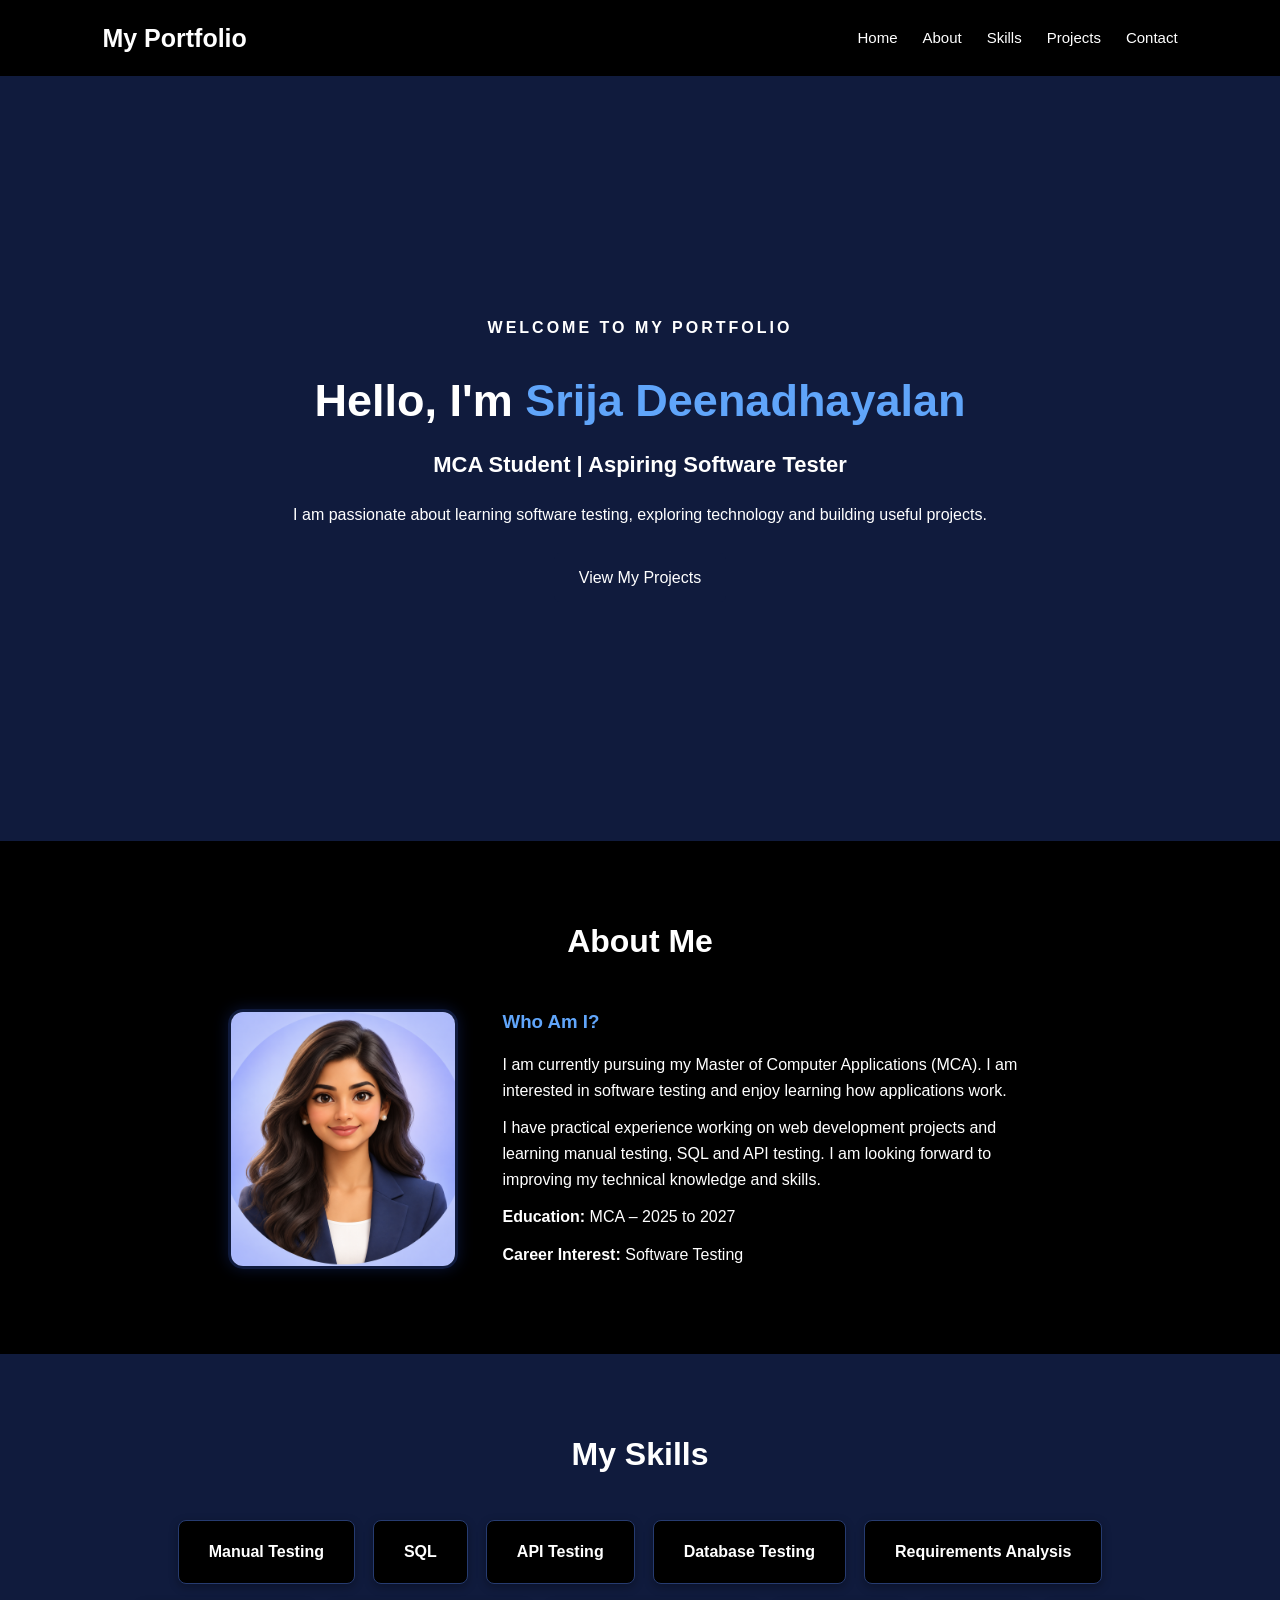
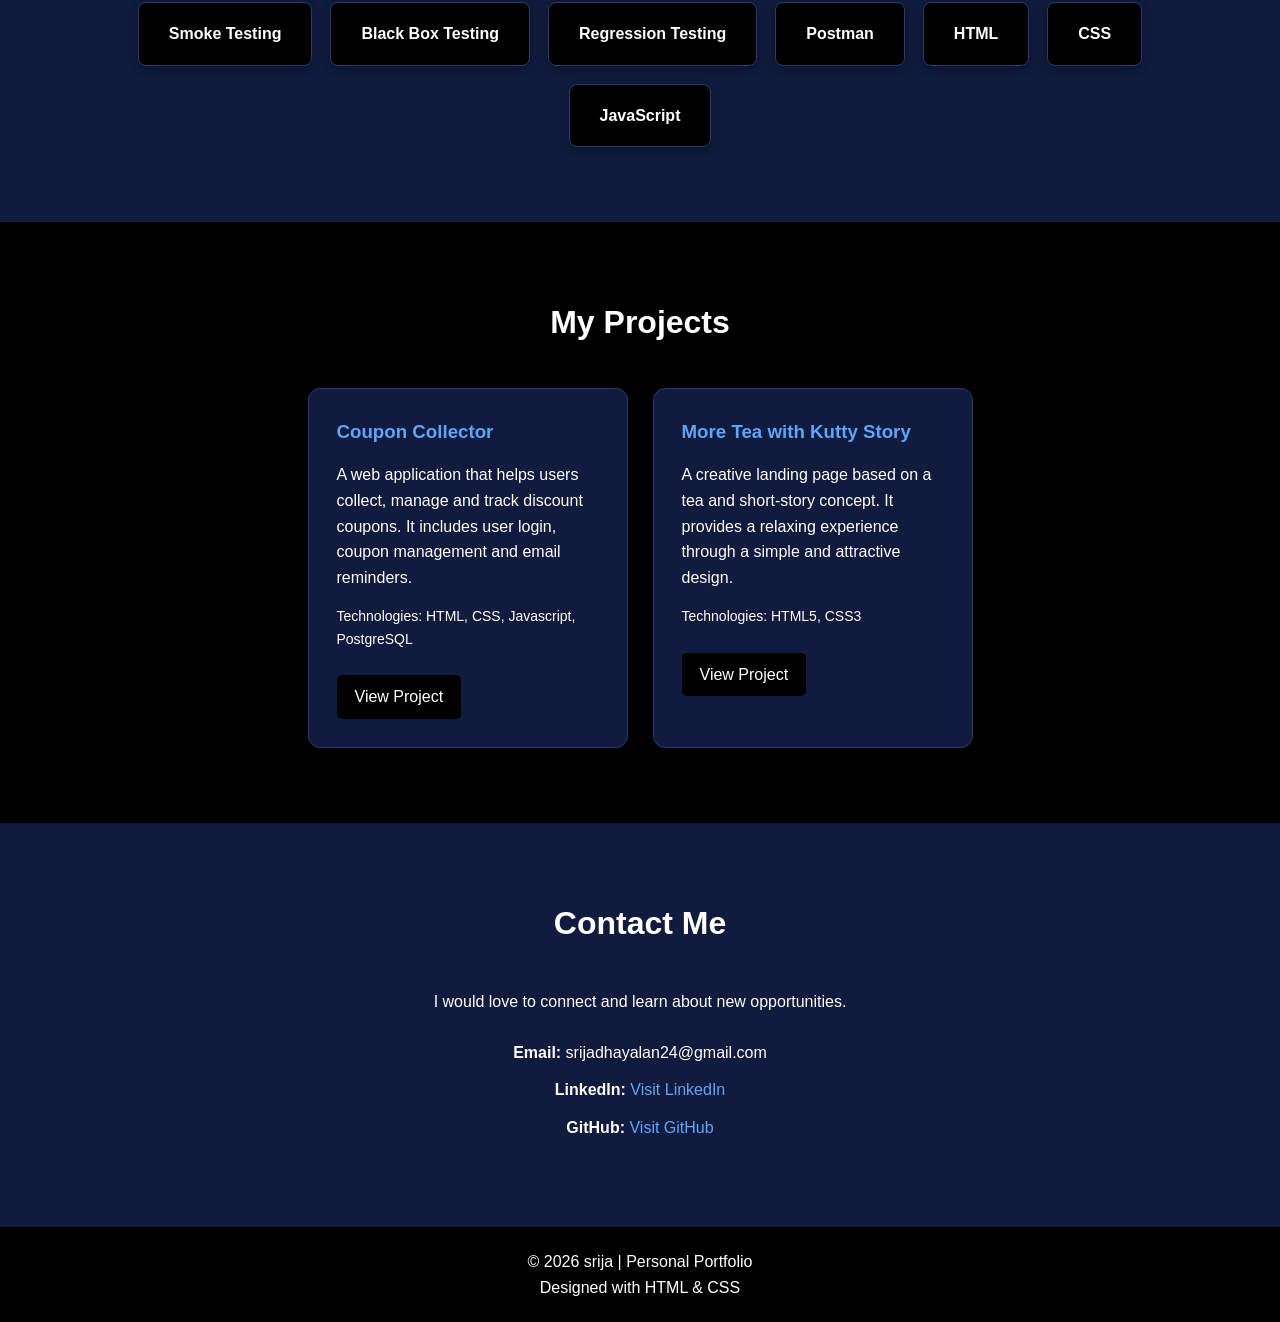
<file: WebDev-L1-PersonalPortfolio/index.html>
<!DOCTYPE html>
<html lang="en">
<head>
    <meta charset="UTF-8">
    <meta name="viewport" content="width=device-width, initial-scale=1.0">
    <title>My Personal Portfolio</title>
    <link rel="stylesheet" href="style.css">
</head>

<body>

    <!-- Navigation -->
    <header>
        <nav class="navbar">
            <h2 class="logo">My Portfolio</h2>

            <ul>
                <li><a href="#home">Home</a></li>
                <li><a href="#about">About</a></li>
                <li><a href="#skills">Skills</a></li>
                <li><a href="#projects">Projects</a></li>
                <li><a href="#contact">Contact</a></li>
            </ul>
        </nav>
    </header>

    <!-- Home Section -->
    <section id="home" class="hero">
        <div class="hero-content">
            <p class="welcome">WELCOME TO MY PORTFOLIO</p>

            <h1>Hello, I'm <span>Srija Deenadhayalan</span></h1>

            <h2>MCA Student | Aspiring Software Tester</h2>

            <p>
                I am passionate about learning software testing,
                exploring technology and building useful projects.
            </p>

            <a href="#projects" class="btn">View My Projects</a>
        </div>
    </section>

    <!-- About Section -->
    <section id="about" class="section">
        <h2 class="section-title">About Me</h2>

        <div class="about-content">
            <div class="profile-image">
                <img src="Profile.png" alt="My Profile Photo">
            </div>

            <div class="about-text">
                <h3>Who Am I?</h3>

                <p>
                    I am currently pursuing my Master of Computer
                    Applications (MCA). I am interested in software
                    testing and enjoy learning how applications work.
                </p>

                <p>
                    I have practical experience working on web
                    development projects and learning manual testing,
                    SQL and API testing. I am looking forward to
                    improving my technical knowledge and skills.
                </p>

                <p><strong>Education:</strong> MCA – 2025 to 2027</p>
                <p><strong>Career Interest:</strong> Software Testing</p>
            </div>
        </div>
    </section>

    <!-- Skills Section -->
    <section id="skills" class="section skills-section">
        <h2 class="section-title">My Skills</h2>

        <div class="skills-container">
            <div class="skill-card">Manual Testing</div>
            <div class="skill-card">SQL</div>
            <div class="skill-card">API Testing</div>
            <div class="skill-card">Database Testing</div>
            <div class="skill-card">Requirements Analysis</div>
            <div class="skill-card">Smoke Testing</div>
            <div class="skill-card">Black Box Testing</div>
           <div class="skill-card">Regression Testing</div>
           <div class="skill-card">Postman</div>
           <div class="skill-card">HTML</div>
           <div class="skill-card">CSS</div>
           <div class="skill-card">JavaScript</div>
        </div>
    </section>

    <!-- Projects Section -->
    <section id="projects" class="section">
        <h2 class="section-title">My Projects</h2>

        <div class="projects-container">

            <div class="project-card">
                <h3>Coupon Collector</h3>

                <p>
                    A web application that helps users collect,
                    manage and track discount coupons. It includes
                    user login, coupon management and email reminders.
                </p>

                <p class="tech">
                    Technologies: HTML, CSS, Javascript, PostgreSQL
                </p>

                <a href="https://github.com/Srija2005/CouponCollector"
                   target="_blank" class="project-link">
                    View Project
                </a>

            </div>

            <div class="project-card">
                <h3>More Tea with Kutty Story</h3>

                <p>
                    A creative landing page based on a tea and
                    short-story concept. It provides a relaxing
                    experience through a simple and attractive design.
                </p>

                <p class="tech">
                    Technologies: HTML5, CSS3
                </p>

                <a href="https://github.com/Srija2005/OIBSIP"
                   target="_blank" class="project-link">
                    View Project
                </a>
            </div>

        </div>
    </section>

    <!-- Contact Section -->
    <section id="contact" class="section contact-section">
        <h2 class="section-title">Contact Me</h2>

        <p>
            I would love to connect and learn about new opportunities.
        </p>

        <div class="contact-details">
            <p><strong>Email:</strong> srijadhayalan24@gmail.com</p>

            <p>
                <strong>LinkedIn:</strong>
                <a href="https://www.linkedin.com/in/srija-deenadhayalan-651bb3322"
                   target="_blank">Visit LinkedIn</a>
            </p>

            <p>
                <strong>GitHub:</strong>
                <a href="https://github.com/Srija2005"
                   target="_blank">Visit GitHub</a>
            </p>
        </div>
    </section>

    <!-- Footer -->
    <footer>
        <p>© 2026 srija | Personal Portfolio</p>
        <p>Designed with HTML & CSS</p>
    </footer>

</body>
</html>
</file>
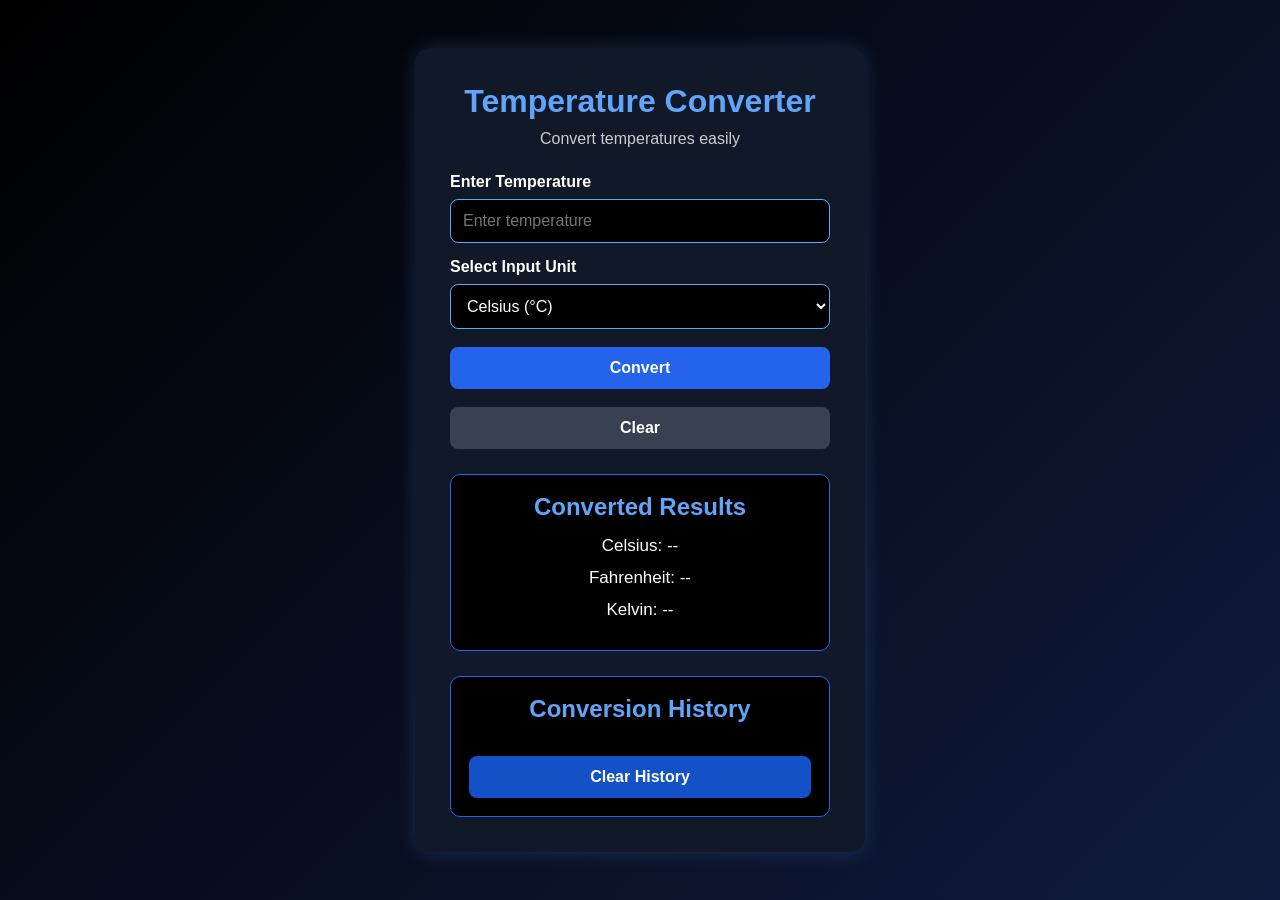
<file: WebDev-L1-TemperatureConverter/index.html>
<!DOCTYPE html>
<html lang="en">
<head>
    <meta charset="UTF-8">
    <meta name="viewport" content="width=device-width, initial-scale=1.0">
    <title>Temperature Converter</title>
    <link rel="stylesheet" href="style.css">
</head>
<body>

    <div class="container">

        <h1>Temperature Converter</h1>
        <p>Convert temperatures easily</p>

        <label for="temperature">Enter Temperature</label>
        <input
            type="number"
            id="temperature"
            placeholder="Enter temperature"
            step="any"
        >

        <label for="unit">Select Input Unit</label>
        <select id="unit">
            <option value="C">Celsius (°C)</option>
            <option value="F">Fahrenheit (°F)</option>
            <option value="K">Kelvin (K)</option>
        </select>

        <button id="convertBtn">Convert</button>
        <button id="clearBtn">Clear</button>

        <p id="error"></p>

        <div id="result">
            <h2>Converted Results</h2>
            <p id="celsius">Celsius: --</p>
            <p id="fahrenheit">Fahrenheit: --</p>
            <p id="kelvin">Kelvin: --</p>
        </div>

<div id="history">
    <h2>Conversion History</h2>

    <ul id="historyList"></ul>

    <button id="clearHistoryBtn">Clear History</button>
</div>

    </div>

    <script src="script.js"></script>
</body>
</html>
</file>
<file: WebDev-L1-PersonalPortfolio/style.css>
/* =================================
   GENERAL STYLING
================================= */

* {
    margin: 0;
    padding: 0;
    box-sizing: border-box;
    font-family: Arial, sans-serif;
}

html {
    scroll-behavior: smooth;
}

body {
    background-color: #000000 !important;
    color: #FFFFFF;
    line-height: 1.6;
}

/* =================================
   NAVIGATION
================================= */

header {
    background-color: #000000;
    padding: 18px 8%;
    position: sticky;
    top: 0;
    z-index: 100;
}

.navbar {
    display: flex;
    justify-content: space-between;
    align-items: center;
}

.logo {
    color: #FFFFFF;
    font-size: 25px;
}

.navbar ul {
    display: flex;
    list-style: none;
    gap: 25px;
}

.navbar a {
    color: #FFFFFF;
    text-decoration: none;
    font-size: 15px;
    transition: 0.3s;
}

.navbar a:hover {
    color: #60A5FA;
}

/* =================================
   HOME SECTION
================================= */

.hero {
    min-height: 85vh;
    display: flex;
    align-items: center;
    justify-content: center;
    text-align: center;
    padding: 60px 20px;

    background: #101B3D !important;
    color: #FFFFFF;
}

.hero-content {
    max-width: 750px;
}

.welcome {
    color: #60A5FA;
    letter-spacing: 3px;
    font-weight: bold;
    margin-bottom: 15px;
}

.hero h1 {
    font-size: 45px;
    margin-bottom: 10px;
    color: #FFFFFF;
}

.hero h1 span {
    color: #60A5FA;
}

.hero h2 {
    font-size: 22px;
    color: #FFFFFF;
    margin-bottom: 20px;
}

.hero p {
    color: #FFFFFF;
    margin-bottom: 25px;
}

.btn {
    display: inline-block;
    background-color: #101B3D;
    color: #FFFFFF;
    padding: 12px 25px;
    border-radius: 6px;
    text-decoration: none;
    transition: 0.3s;
}

.btn:hover {
    background-color: #1E40AF;
}

/* =================================
   COMMON SECTIONS
================================= */

.section {
    padding: 75px 10%;
    text-align: center;
    background-color: #000000 !important;
    color: #FFFFFF;
}

.section-title {
    font-size: 32px;
    color: #FFFFFF;
    margin-bottom: 40px;
}

/* =================================
   ABOUT SECTION
================================= */

.about-content {
    display: flex;
    align-items: center;
    justify-content: center;
    gap: 45px;
    text-align: left;
}

.profile-image img {
    width: 230px;
    height: 260px;
    object-fit: cover;
    border-radius: 15px;
    border: 3px solid #101B3D;
    box-shadow: 0 0 15px rgba(30, 64, 175, 0.3);
}

.about-text {
    max-width: 550px;
}

.about-text h3 {
    color: #60A5FA;
    margin-bottom: 15px;
}

.about-text p {
    color: #FFFFFF;
    margin-bottom: 12px;
}

/* =================================
   SKILLS SECTION
================================= */

.skills-section {
    background-color: #101B3D !important;
}

.skills-container {
    display: flex;
    flex-wrap: wrap;
    justify-content: center;
    gap: 18px;
}

.skill-card {
    background-color: #000000;
    padding: 18px 30px;
    border-radius: 8px;
    color: #FFFFFF;
    font-weight: bold;
    border: 1px solid #263B70;
    box-shadow: 0 3px 10px rgba(0, 0, 0, 0.3);
    transition: 0.3s;
}

.skill-card:hover {
    background-color: #1E40AF;
    color: #FFFFFF;
    transform: translateY(-5px);
}

/* =================================
   PROJECTS SECTION
================================= */

.projects-container {
    display: flex;
    justify-content: center;
    flex-wrap: wrap;
    gap: 25px;
}

.project-card {
    background-color: #101B3D;
    width: 320px;
    padding: 28px;
    border-radius: 12px;
    text-align: left;
    color: #FFFFFF;
    border: 1px solid #263B70;
    box-shadow: 0 4px 15px rgba(0, 0, 0, 0.3);
    transition: 0.3s;
}

.project-card:hover {
    transform: translateY(-7px);
}

.project-card h3 {
    color: #60A5FA;
    margin-bottom: 15px;
}

.project-card p {
    color: #FFFFFF;
    margin-bottom: 15px;
}

.tech {
    font-size: 14px;
    color: #CBD5E1;
}

.project-link {
    display: inline-block;
    margin-top: 10px;
    background-color: #000000;
    color: #FFFFFF;
    padding: 9px 18px;
    border-radius: 5px;
    text-decoration: none;
    transition: 0.3s;
}

.project-link:hover {
    background-color: #1E40AF;
}

/* =================================
   CONTACT SECTION
================================= */

.contact-section {
    background-color: #101B3D !important;
}

.contact-section > p {
    color: #FFFFFF;
}

.contact-details {
    margin-top: 25px;
}

.contact-details p {
    color: #FFFFFF;
    margin: 12px;
}

.contact-details a {
    color: #60A5FA;
    text-decoration: none;
}

.contact-details a:hover {
    color: #FFFFFF;
}

/* =================================
   FOOTER
================================= */

footer {
    background-color: #000000;
    color: #FFFFFF;
    text-align: center;
    padding: 22px;
}

footer p {
    color: #FFFFFF;
}

/* =================================
   MOBILE RESPONSIVE DESIGN
================================= */

@media (max-width: 768px) {

    .navbar {
        flex-direction: column;
        gap: 15px;
    }

    .navbar ul {
        flex-wrap: wrap;
        justify-content: center;
        gap: 15px;
    }

    .hero h1 {
        font-size: 32px;
    }

    .hero h2 {
        font-size: 18px;
    }

    .about-content {
        flex-direction: column;
        text-align: center;
    }

    .profile-image img {
        width: 200px;
        height: 220px;
    }

    .project-card {
        width: 100%;
    }

    .section {
        padding: 55px 7%;
    }
}
</file>
<file: WebDev-L1-TemperatureConverter/style.css>
* {
    margin: 0;
    padding: 0;
    box-sizing: border-box;
}

body {
    font-family: Arial, sans-serif;
    background: linear-gradient(135deg, #000000, #101B3D);
    color: white;
    min-height: 100vh;
    display: flex;
    justify-content: center;
    align-items: center;
}

.container {
    background-color: #111827;
    width: 90%;
    max-width: 450px;
    padding: 35px;
    border-radius: 15px;
    text-align: center;
    box-shadow: 0 0 20px rgba(96, 165, 250, 0.2);
}

h1 {
    color: #60A5FA;
    margin-bottom: 10px;
}

.container > p {
    color: #cccccc;
    margin-bottom: 25px;
}

label {
    display: block;
    text-align: left;
    margin: 15px 0 8px;
    font-weight: bold;
}

input,
select {
    width: 100%;
    padding: 12px;
    border: 1px solid #60A5FA;
    border-radius: 8px;
    background-color: #000000;
    color: white;
    font-size: 16px;
}

button {
    width: 100%;
    padding: 12px;
    margin-top: 18px;
    border: none;
    border-radius: 8px;
    background-color: #2563EB;
    color: white;
    font-size: 16px;
    font-weight: bold;
    cursor: pointer;
}

button:hover {
    background-color: #1D4ED8;
}

#clearBtn {
    background-color: #374151;
}

#clearBtn:hover {
    background-color: #4B5563;
}

#result {
    margin-top: 25px;
    padding: 18px;
    background-color: #000000;
    border-radius: 10px;
    border: 1px solid #2563EB;
}

#result h2 {
    color: #60A5FA;
    margin-bottom: 15px;
}

#result p {
    margin: 12px 0;
    font-size: 17px;
}

#error {
    color: #F87171;
    margin-top: 15px;
    font-weight: bold;
}

@media (max-width: 480px) {
    .container {
        padding: 25px;
    }

    h1 {
        font-size: 24px;
    }
}

#history {
    margin-top: 25px;
    padding: 18px;
    background-color: #000000;
    border-radius: 10px;
    border: 1px solid #2563EB;
    text-align: left;
}

#history h2 {
    color: #60A5FA;
    text-align: center;
    margin-bottom: 15px;
}

#historyList {
    list-style: none;
    padding: 0;
}

#historyList li {
    background-color: #111827;
    padding: 12px;
    margin-bottom: 10px;
    border-radius: 8px;
    border-left: 3px solid #60A5FA;
    font-size: 14px;
    line-height: 1.6;
    overflow-wrap: anywhere;
}

#clearHistoryBtn {
    background-color: #1352c6;
}

#clearHistoryBtn:hover {
    background-color: #1352c6;
}
</file>
